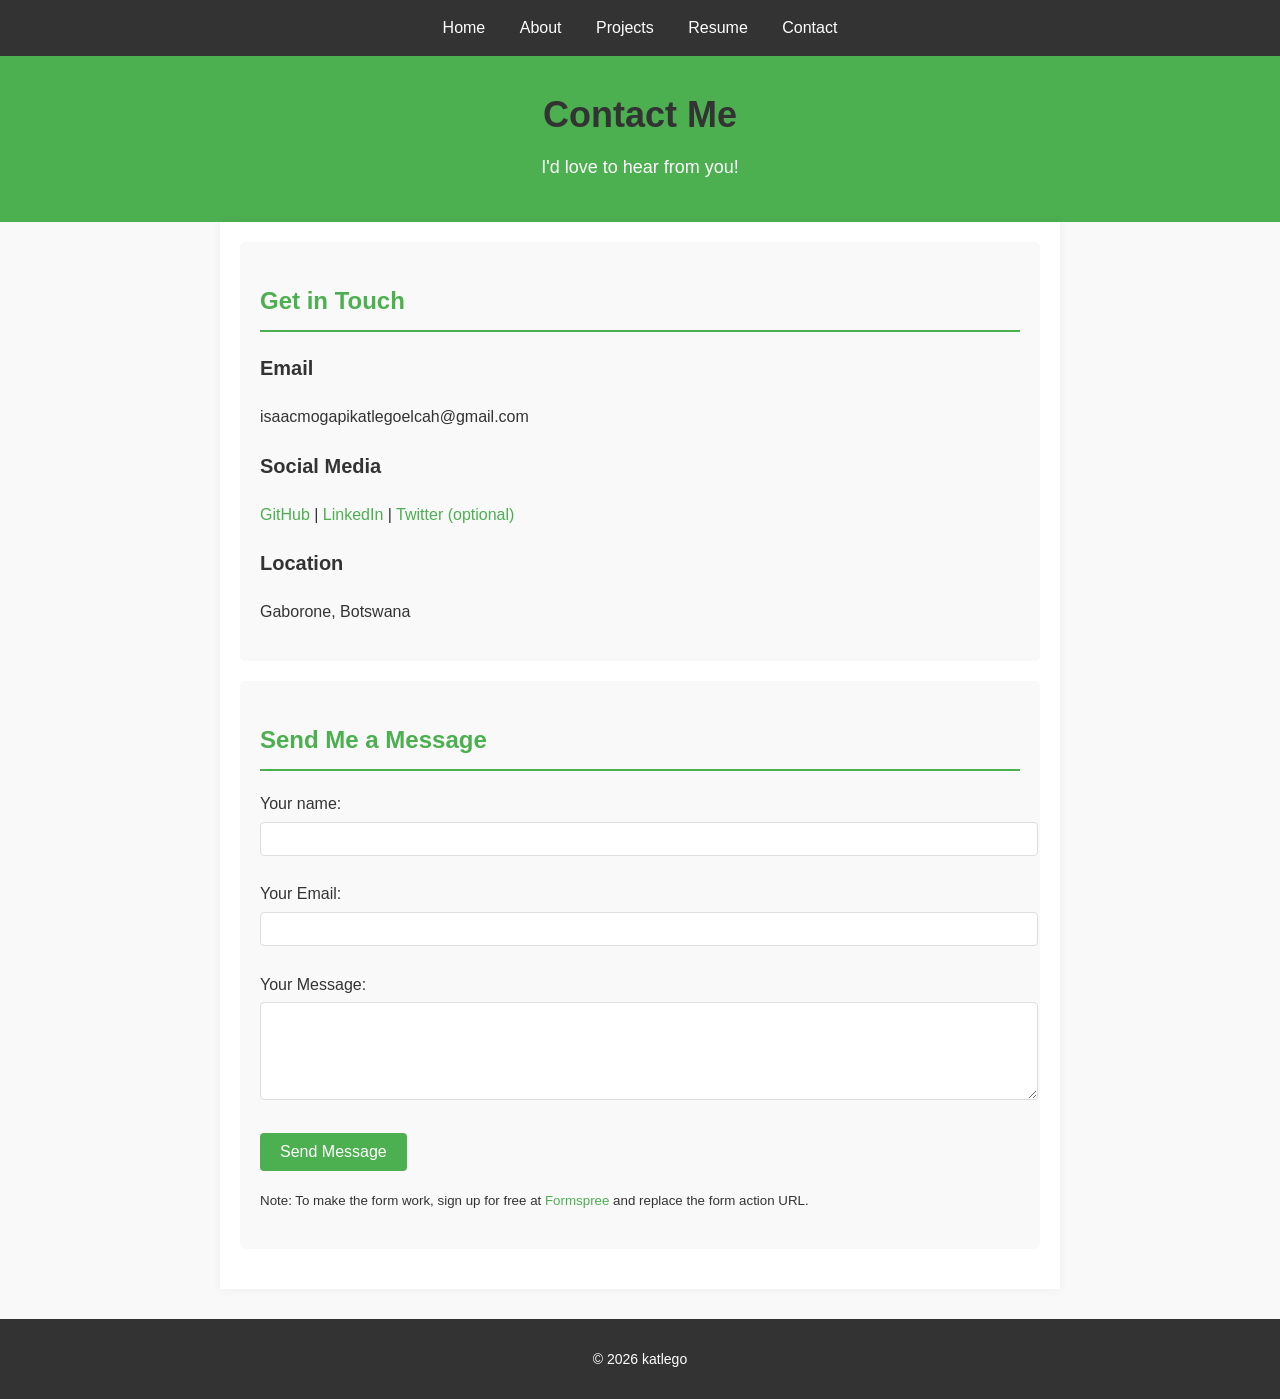
<file: contact.html>
<!DOCTYPE html> 

<html lang="en"> 

<head> 

    <meta charset="UTF-8"> 

    <meta name="viewport" content="width=device-width, initial-scale=1.0"> 

    <title>Contact-KATLEGO ISAAC-MOGAPI</title> 
    <link rel="stylesheet" href="styles.css">

</head> 

<body> 
    <nav> 

      <a href="index.html">Home</a> 

      <a href="about.html">About</a> 

      <a href="projects.html">Projects</a> 

      <a href="resume.html">Resume</a> 

      <a href="contact.html">Contact</a> 

    </nav> 
    <header> 

      <h1>Contact Me</h1> 

      <p>I'd love to hear from you!</p> 

    </header> 

 

    <main> 

      <section> 

           <h2>Get in Touch</h2> 

         

            <div> 

             <h3>Email</h3> 

             <p>isaacmogapikatlegoelcah@gmail.com</p> 

            </div> 

         

            <div> 

              <h3>Social Media</h3> 

                <p> 

                  <a href="https://github.com/isaacmogapikatlego">GitHub</a> | 

                  <a href="https://linkedin.com/in/yourusername">LinkedIn</a> | 

                  <a href="https://twitter.com/yourusername">Twitter (optional)</a> 

                </p> 

            </div> 

         

            <div> 

             <h3>Location</h3> 

             <p>Gaborone, Botswana</p> 

            </div> 

      </section> 

     

     <section> 

        <h2>Send Me a Message</h2> 

        <form action="https://formspree.io/f/your-form-id" method="POST"> 

            <div> 

                <label for="name">Your name:</label><br> 

                <input type="text" id="name" name="name" required> 

            </div> 

            <br> 

            <div> 

                <label for="email">Your Email:</label><br> 

                <input type="email" id="email" name="email" required> 

            </div> 

            <br> 

            <div> 

                <label for="message">Your Message:</label><br> 

                <textarea id="message" name="message" rows="5" cols="30" required></textarea> 

            </div> 

            <br> 

            <button type="submit">Send Message</button> 

        </form> 

        <p><small>Note: To make the form work, sign up for free at <a href="https://formspree.io" target="_blank">Formspree</a> and replace the form action URL.</small></p> 

      </section> 

    </main> 

 

    <footer> 

      <p>&copy; 2026 katlego</p> 

    </footer> 

    <!-- Your content will go here --> 

</body> 

</html>
</file>
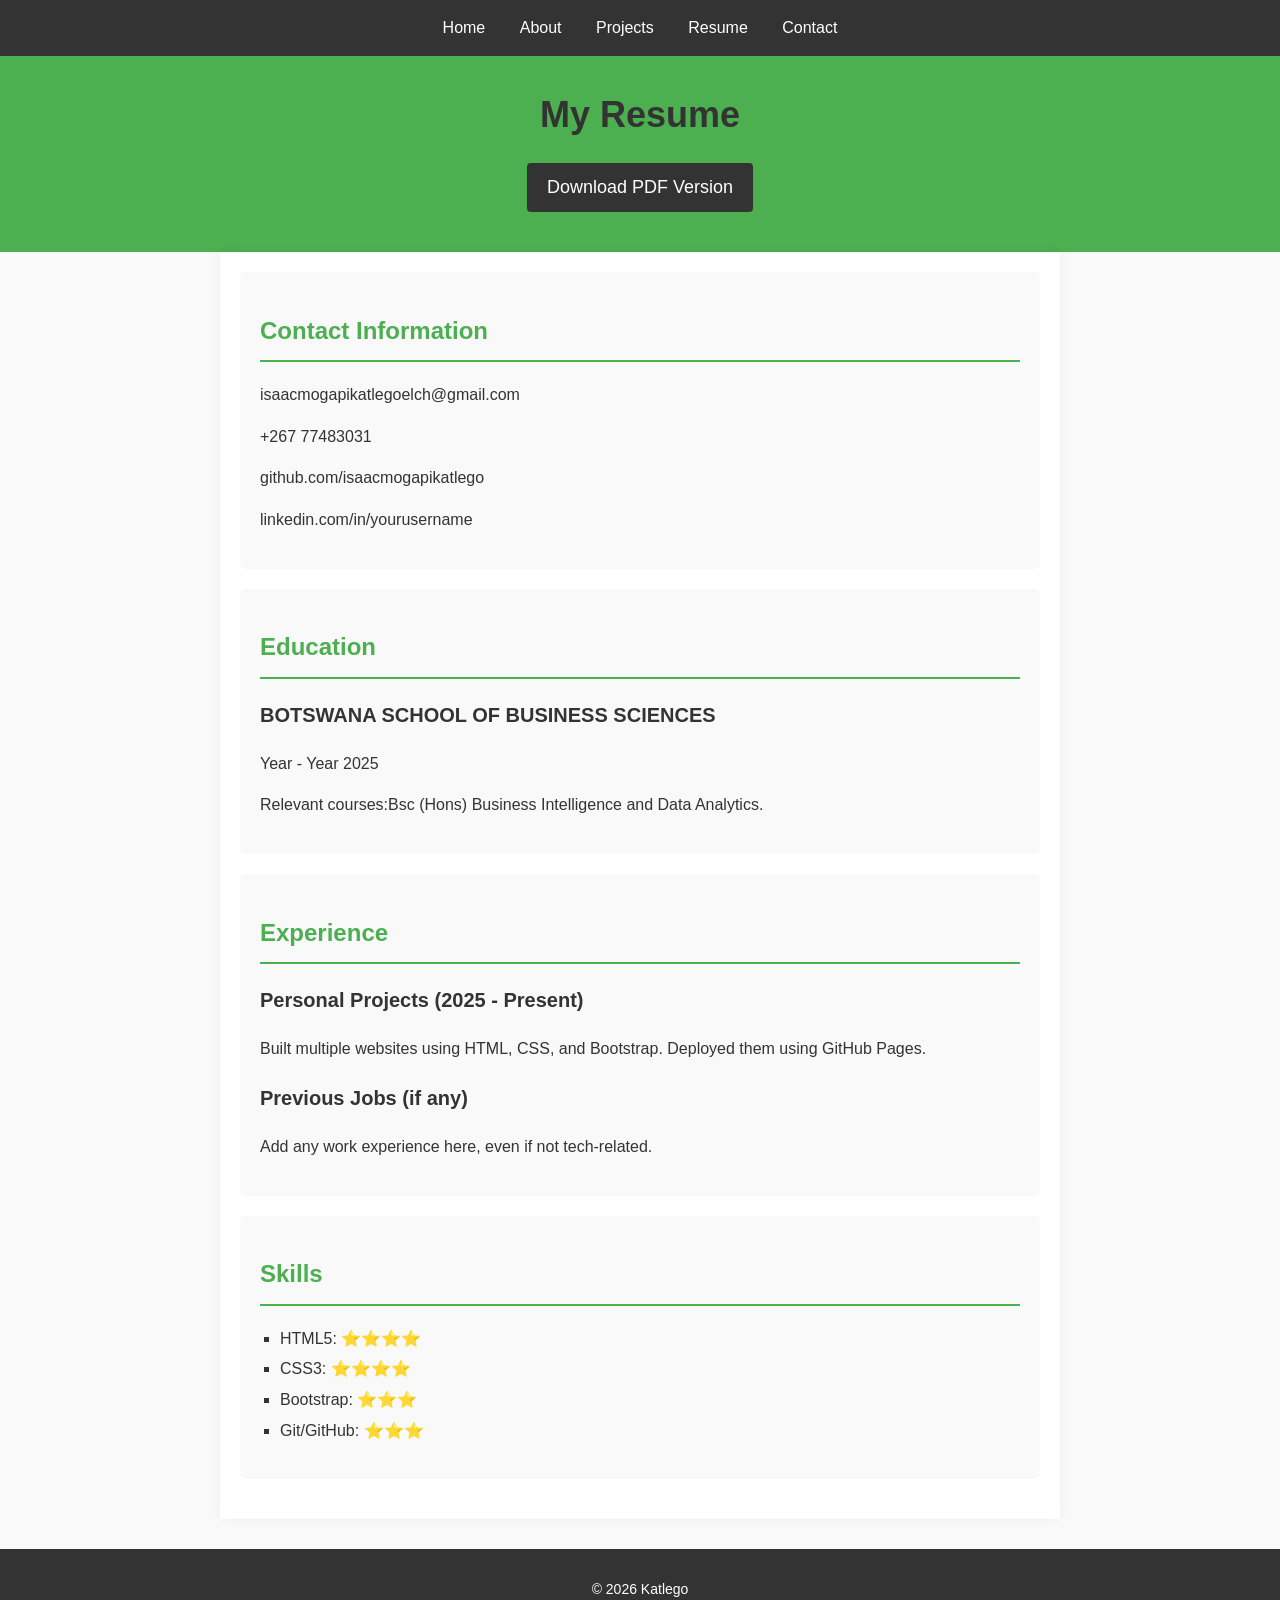
<file: resume.html>
<!DOCTYPE html> 

<html lang="en"> 

<head> 

    <meta charset="UTF-8"> 

    <meta name="viewport" content="width=device-width, initial-scale=1.0"> 

    <title>Resume-KATLEGO ISAAC-MOGAPI</title>
    <link rel="stylesheet" href="styles.css"> 

</head> 

<body> 
    <nav> 

      <a href="index.html">Home</a> 

      <a href="about.html">About</a> 

      <a href="projects.html">Projects</a> 

      <a href="resume.html">Resume</a> 

      <a href="contact.html">Contact</a> 

    </nav> 
     

    <header> 

     <h1>My Resume</h1> 

     <p><a href="resume.pdf" download> Download PDF Version</a></p> 

    </header> 

 

    <main> 

        <section> 

          <h2>Contact Information</h2> 

           <p>isaacmogapikatlegoelch@gmail.com</p> 

           <p> +267 77483031</p> 

           <p>github.com/isaacmogapikatlego</p> 

           <p> linkedin.com/in/yourusername</p> 

        </section> 

     

        <section> 

          <h2>Education</h2> 

          <h3>BOTSWANA SCHOOL OF BUSINESS SCIENCES </h3> 

          <p>Year - Year 2025</p> 

          <p>Relevant courses:Bsc (Hons) Business Intelligence and Data Analytics.</p> 

        </section> 

     

        <section> 

          <h2>Experience</h2> 

          <h3>Personal Projects (2025 - Present)</h3> 

           <p>Built multiple websites using HTML, CSS, and Bootstrap. Deployed them using GitHub Pages.</p> 

         

         <h3>Previous Jobs (if any)</h3> 

           <p>Add any work experience here, even if not tech-related.</p> 

        </section> 

     

     <section> 

          <h2>Skills</h2> 

            <ul> 

              <li>HTML5: ⭐⭐⭐⭐</li> 

              <li>CSS3: ⭐⭐⭐⭐</li> 

             <li>Bootstrap: ⭐⭐⭐</li> 

             <li>Git/GitHub: ⭐⭐⭐</li> 

            </ul> 

        </section> 

    </main> 

 

    <footer> 

     <p>&copy; 2026 Katlego</p> 

    </footer> 

 

    <!-- Your content will go here --> 

</body> 

</html>
</file>
<file: styles.css>
/* Global Styles */
body {
    font-family: Arial, sans-serif;
    margin: 0;
    padding: 0;
    background-color: #f9f9f9;
    color: #333;
    line-height: 1.6;
}

/* Navigation */
nav {
    background-color: #333;
    padding: 15px;
    text-align: center;
}

nav a {
    color: white;
    text-decoration: none;
    margin: 0 15px;
    font-size: 16px;
}

nav a:hover {
    text-decoration: underline;
}

/* Headers */
header {
    background-color: #4CAF50;
    color: white;
    padding: 30px;
    text-align: center;
}

header h1 {
    margin: 0 0 10px 0;
    font-size: 36px;
}

header p {
    margin: 10px 0;
    font-size: 18px;
}

/* Main Content */
main {
    padding: 20px;
    max-width: 800px;
    margin: 0 auto;
    background-color: white;
    box-shadow: 0 0 10px rgba(0,0,0,0.05);
}

/* Sections */
section {
    margin-bottom: 30px;
    padding: 20px;
    background-color: #fff;
}

/* Headings */
h1 {
    color: #333;
    font-size: 32px;
}

h2 {
    color: #4CAF50;
    border-bottom: 2px solid #4CAF50;
    padding-bottom: 10px;
    font-size: 24px;
}

h3 {
    color: #333;
    font-size: 20px;
    margin-top: 20px;
}

/* Links */
a {
    color: #4CAF50;
    text-decoration: none;
}

a:hover {
    text-decoration: underline;
}

/* Images */
img {
    border-radius: 10px;
    box-shadow: 0 4px 8px rgba(0,0,0,0.1);
    max-width: 100%;
    height: auto;
    display: block;
    margin: 20px auto;
}

/* Lists */
ul {
    list-style-type: square;
    padding-left: 20px;
}

li {
    margin-bottom: 5px;
}

/* Articles (for projects) */
article {
    border: 1px solid #ddd;
    padding: 20px;
    margin-bottom: 30px;
    border-radius: 5px;
    background-color: #fff;
}

article h2 {
    margin-top: 0;
    border-bottom: none;
    color: #333;
}

/* Form elements */
input[type="text"],
input[type="email"],
textarea {
    width: 100%;
    padding: 8px;
    margin-top: 5px;
    border: 1px solid #ddd;
    border-radius: 4px;
    font-family: Arial, sans-serif;
    font-size: 14px;
}

button {
    background-color: #4CAF50;
    color: white;
    padding: 10px 20px;
    border: none;
    border-radius: 4px;
    cursor: pointer;
    font-size: 16px;
}

button:hover {
    background-color: #45a049;
}

/* Footer */
footer {
    background-color: #333;
    color: white;
    text-align: center;
    padding: 15px;
    margin-top: 30px;
    font-size: 14px;
}

/* Resume download link */
header p a {
    color: white;
    background-color: #333;
    padding: 10px 20px;
    text-decoration: none;
    border-radius: 4px;
    display: inline-block;
    margin-top: 10px;
}

header p a:hover {
    background-color: #555;
    text-decoration: none;
}

/* Contact page sections */
main > section {
    background-color: #f9f9f9;
    border-radius: 5px;
    padding: 20px;
    margin-bottom: 20px;
}

/* Skill ratings */
ul li {
    font-size: 16px;
}

/* Mobile responsiveness */
@media (max-width: 600px) {
    nav a {
        display: block;
        margin: 10px 0;
    }
    
    header {
        padding: 20px;
    }
    
    header h1 {
        font-size: 28px;
    }
    
    main {
        padding: 10px;
    }
    
    article {
        padding: 15px;
    }
    
    input[type="text"],
    input[type="email"],
    textarea {
        width: 100%;
    }
}
</file>
